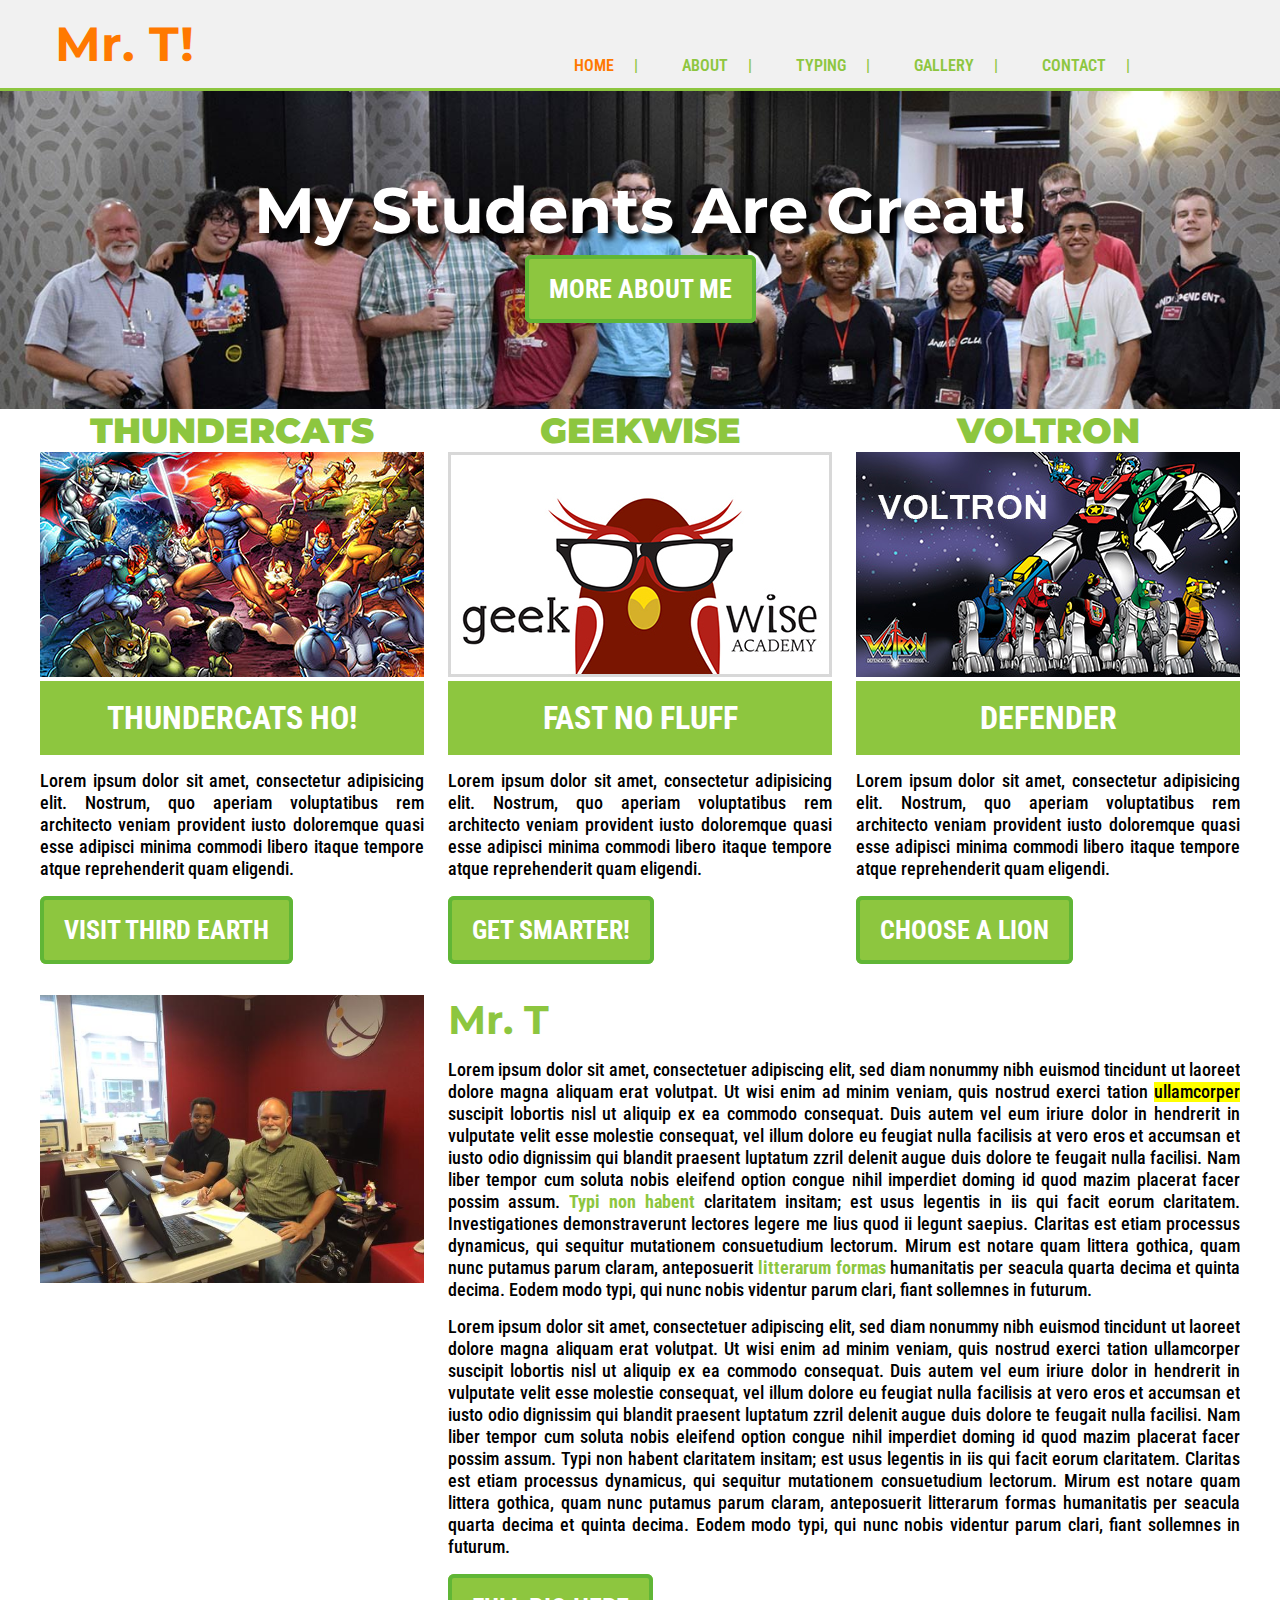
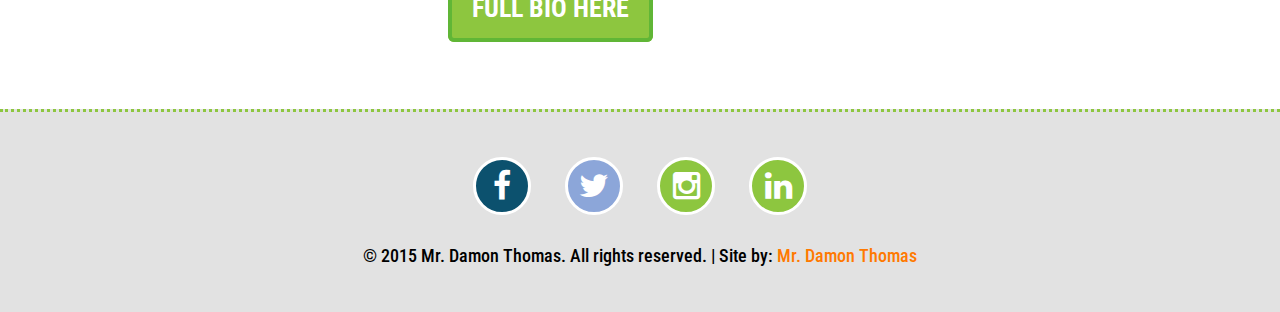
<file: index.html>
<!doctype html>

<html>
    <head>
        <title>Mr. Damon Thomas | Downtown Fresno Revitilization</title>
        
        <meta charset="UTF-8" />
        <meta name="description" content="Welcome to the Mr. T official website. I love to code." />
        <meta name="keywords" content="damon, thomas, quiq labs, fresno, clovis, damon thomas fresno, robots" />
        <meta name="author" content="Mr. Damon Thomas" />
        
        <meta name="viewport" content="width=device-width; initial-scale=1.0; maximum-scale=1.0; minimum-scale=1.0; user-scalable=no; " />
        
        <link href="css/styles.css" rel="stylesheet" type="text/css" />

        <link href="css/mobile-menu.css" rel="stylesheet" type="text/css" />
        
        <!--<link href='https://fonts.googleapis.com/css?family=Montserrat:400,700' rel='stylesheet' type='text/css'>-->
        
        <link href="css/font-awesome.css" rel="stylesheet" type="text/css" />
        
    </head>
    <body>
        <header>
            
            <input type="checkbox" id="nav" /><label for="nav">MENU</label>
            
            <div class="mainWidth" id="header">
                <figure>
                    <!--<a href="index.html" id="logo"><img src="images/logo.png" alt="Mr. T. Logo" /></a>-->
                    
                    <h1><a href="index.html" id="logo">Mr. T!</a></h1>
                </figure>
                
                    <nav class="mobile" id="menu">
                    <!--<a></a>-->
                        <!--INPUT WAS HERE-->
                        <ul id="mobileMenu">
                            <li class="currentPage"><a href="index.html" title="Home Page">Home</a></li>
                            <li><a href="about-me.html" title="About Page">About</a></li>
                            <li><a href="typing.html" title="Typing Page">Typing</a></li>
                            <li><a href="my-gallery.html" title="Gallery Page">Gallery</a></li>
                            <li><a href="contact-me.html" title="Contact Page">Contact</a></li>
                        </ul>
                    </nav>
                
            </div>
        </header>
        <div id="bannerHome">
            <h1 class="bannerTitle">My Students Are Great!</h1>
            <div id="bannerButton">
                <a href="about-me.html" class="button"  title="Information about Mr. T!">More About Me</a>
            </div>
        </div>
        <section class="mainWidth" id="main">
            
            <!--COLUMN (A) STARTS HERE-->
            <article class="columnA">
                <h2>Thundercats</h2>
                <figure class="likeImage">
                    <a href="http://www.google.com"  target="_blank" class="image image-full"><img src="images/thundercats.jpg" title="Thundercats" alt="Thundercats"/></a>
                    <span>Thundercats Ho!</span>
                </figure>
                <p>Lorem ipsum dolor sit amet, consectetur adipisicing elit. Nostrum, quo aperiam voluptatibus rem architecto veniam provident iusto doloremque quasi esse adipisci minima commodi libero itaque tempore atque reprehenderit quam eligendi.</p>
                <a class="button" href="http://www.transformers.com" target="_blank" title="Thundercats" >Visit Third Earth</a>
            </article>
            <!--COLUMN (A) ENDS HERE-->
            
            <!--COLUMN (B) STARTS HERE-->
            <article class="columnB">
                <h2>Geekwise</h2>
                <figure class="likeImage">
                    <a href="http://www.geekwiseacademy.com"  target="_blank" class="image image-full"><img src="images/geekwise.jpg" title="Geekwise Academy Doughnuts" alt="Geekwise Academy"/></a>
                    <span>Fast No Fluff</span>
                </figure>
                <p>Lorem ipsum dolor sit amet, consectetur adipisicing elit. Nostrum, quo aperiam voluptatibus rem architecto veniam provident iusto doloremque quasi esse adipisci minima commodi libero itaque tempore atque reprehenderit quam eligendi.</p>
                <a class="button" href="http://www.geekwiseacademy.com" target="_blank" title="Geekwise Academy" >Get Smarter!</a>
            </article>
            <!--COLUMN (B) ENDS HERE-->
            
            <!--COLUMN (C) STARTS HERE-->
            <article class="columnC">
                <h2>Voltron</h2>
                <figure class="likeImage">
                    <a href="http://www.voltron.com/"  target="_blank" class="image image-full"><img src="images/voltron.jpg" title="Voltron Defender of the Universe" alt="Voltron Defender of the Universe"/></a>
                    <span>Defender</span>
                </figure>
                <p>Lorem ipsum dolor sit amet, consectetur adipisicing elit. Nostrum, quo aperiam voluptatibus rem architecto veniam provident iusto doloremque quasi esse adipisci minima commodi libero itaque tempore atque reprehenderit quam eligendi.</p>
                <a class="button" href="http://www.voltron.com" target="_blank" title="Voltron Defender of the Universe">Choose A Lion</a>
            </article>
            <!--COLUMN (C) ENDS HERE-->
            
        </section>
        <section class="mainWidth">
            <aside class="alignLeft mobileAside">
                <figure>
                    <img src="images/mre-mrt.jpg" title="Mr. T. and Mr. E." alt="Mr. T. and Mr. E." class="mre-mrt"/>
                </figure>
            </aside>
            <article class="alignRight mobileAbout">
                <h2>Mr. T</h2>
                <p>Lorem ipsum dolor sit amet, consectetuer adipiscing elit,
                sed diam nonummy nibh euismod tincidunt ut laoreet dolore
                magna aliquam erat volutpat. Ut wisi enim ad minim veniam,
                quis nostrud exerci tation <mark>ullamcorper</mark> suscipit lobortis nisl
                ut aliquip ex ea commodo consequat. Duis autem vel eum iriure
                dolor in hendrerit in vulputate velit esse molestie consequat,
                vel illum dolore eu feugiat nulla facilisis at vero eros et
                accumsan et iusto odio dignissim qui blandit praesent luptatum
                zzril delenit augue duis dolore te feugait nulla facilisi.
                Nam liber tempor cum soluta nobis eleifend option congue
                nihil imperdiet doming id quod mazim placerat facer possim
                assum. <strong>Typi non habent</strong> claritatem insitam; est usus legentis
                in iis qui facit eorum claritatem. Investigationes
                demonstraverunt lectores legere me lius quod ii legunt saepius.
                <span>Claritas</span> est etiam processus dynamicus, qui sequitur mutationem
                consuetudium lectorum. Mirum est notare quam littera gothica,
                quam nunc putamus parum claram, anteposuerit <b>litterarum formas</b>
                humanitatis per seacula quarta decima et quinta decima. Eodem
                modo typi, qui nunc nobis videntur parum clari, fiant sollemnes
                in futurum.</p>
                <p>Lorem ipsum dolor sit amet, consectetuer adipiscing elit,
                sed diam nonummy nibh euismod tincidunt ut laoreet dolore
                magna aliquam erat volutpat. Ut wisi enim ad minim veniam,
                quis nostrud exerci tation ullamcorper suscipit lobortis nisl
                ut aliquip ex ea commodo consequat. Duis autem vel eum iriure
                dolor in hendrerit in vulputate velit esse molestie consequat,
                vel illum dolore eu feugiat nulla facilisis at vero eros et
                accumsan et iusto odio dignissim qui blandit praesent luptatum
                zzril delenit augue duis dolore te feugait nulla facilisi.
                Nam liber tempor cum soluta nobis eleifend option congue
                nihil imperdiet doming id quod mazim placerat facer possim
                assum. Typi non habent claritatem insitam; est usus legentis
                in iis qui facit eorum claritatem. Claritas est etiam processus dynamicus, qui sequitur mutationem
                consuetudium lectorum. Mirum est notare quam littera gothica,
                quam nunc putamus parum claram, anteposuerit litterarum formas
                humanitatis per seacula quarta decima et quinta decima. Eodem
                modo typi, qui nunc nobis videntur parum clari, fiant sollemnes
                in futurum.</p>
                <div class="btn">
                    <a href="about-me.html" class="button" title="Information about Mr. T!">Full Bio Here</a>
                </div>
                
            </article>
        </section>
        <footer class="copyright">
            <div class="social">
                <a href="#" target="_blank" title=""><i class="fa fa-facebook"></i></a>
                <a href="#" target="_blank" title=""><i class="fa fa-twitter"></i></a>
                <a href="#" target="_blank" title=""><i class="fa fa-instagram"></i></a>
                <a href="#" target="_blank" title=""><i class="fa fa-linkedin"></i></a>
            </div>
            <p>&copy; 2015 Mr. Damon Thomas. All rights reserved. | Site by: <a href="https://www.linkedin.com/in/mrdamonthomas" target="_blank" title="View my Linkedin profile today.">Mr. Damon Thomas</a></p>
        </footer>
    </body>
</html>
</file>
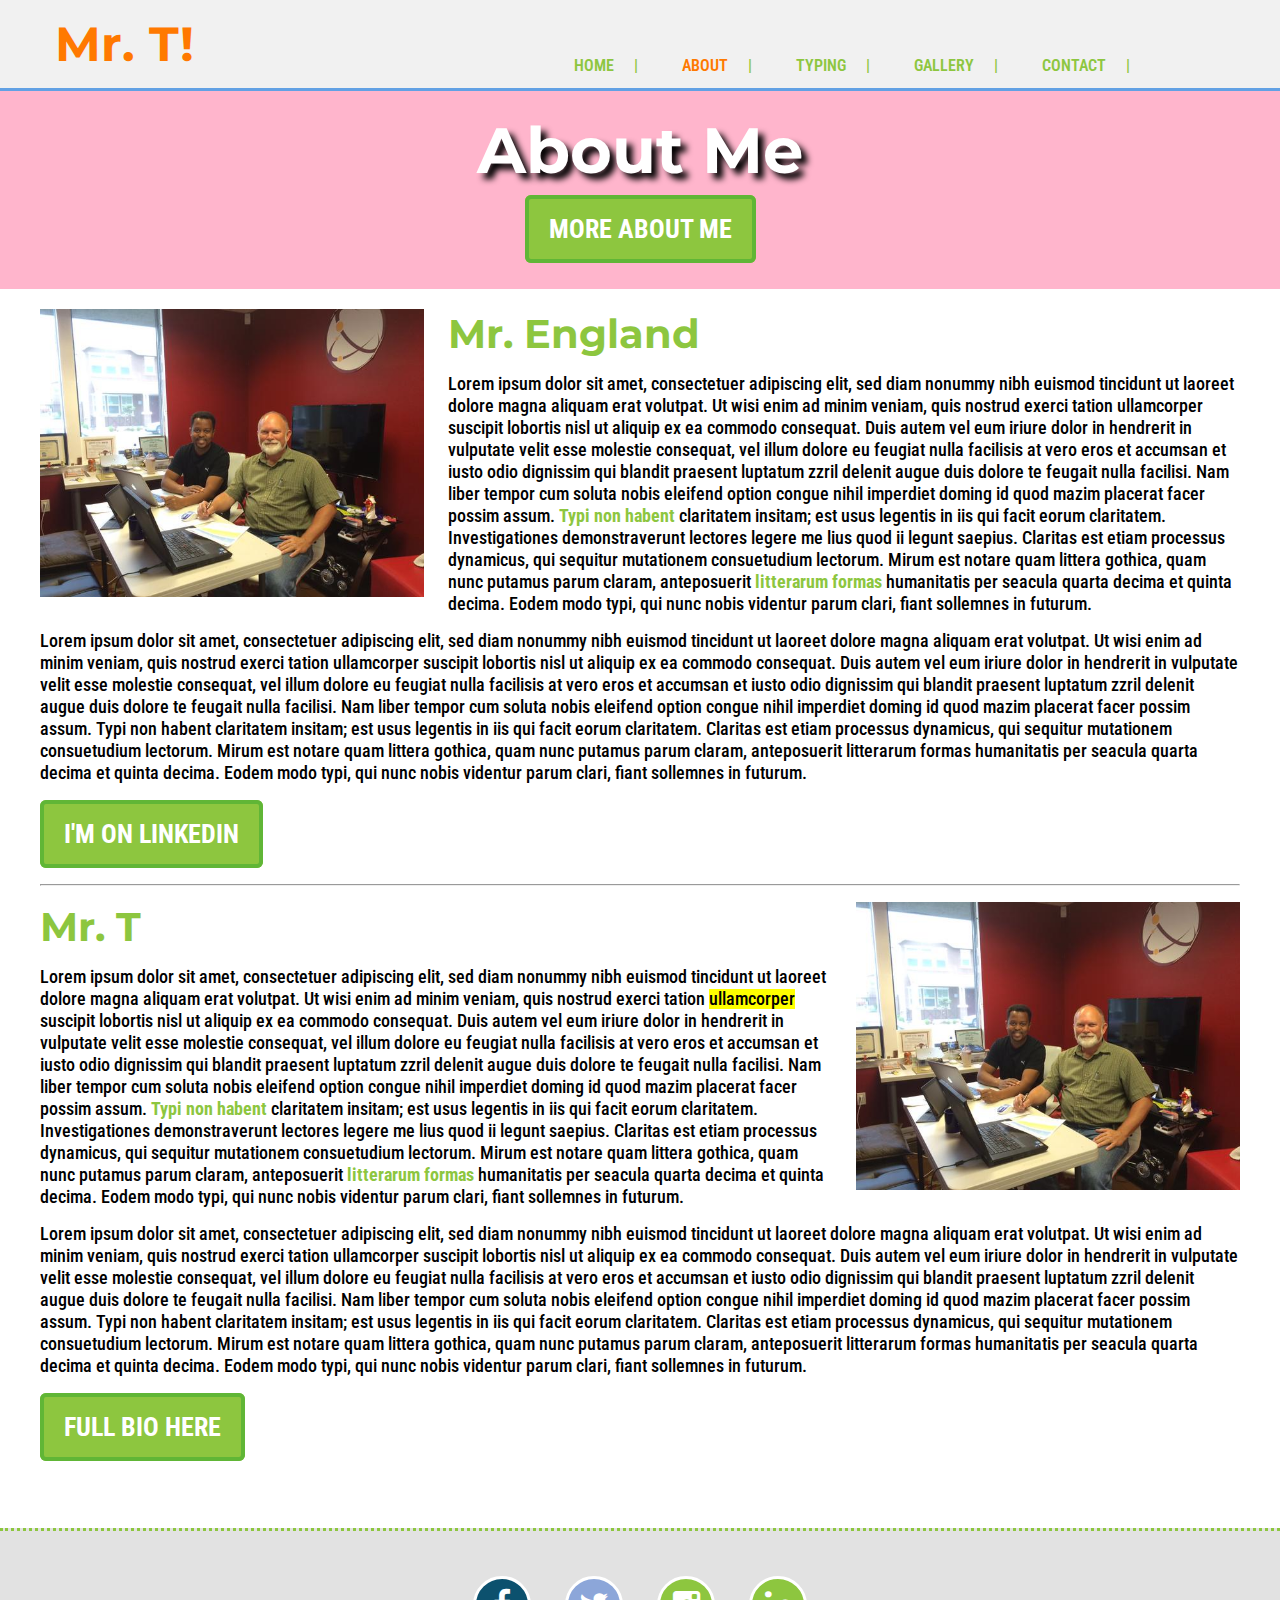
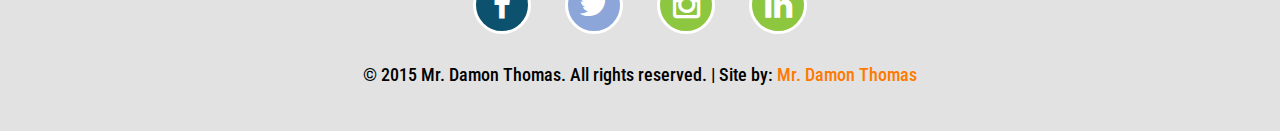
<file: about-me.html>
<!doctype html>

<html>
    <head>
        <title>About Mr. Damon Thomas | Downtown Fresno Revitilization</title>
        
        <meta charset="UTF-8" />
        <meta name="description" content="About Welcome to the Mr. T official website. I love to code." />
        <meta name="keywords" content="about damon, thomas, quiq labs, fresno, clovis, damon thomas fresno, robots" />
        <meta name="author" content="Mr. Damon Thomas" />
        
        <meta name="viewport" content="width=device-width; initial-scale=1.0; maximum-scale=1.0; minimum-scale=1.0; user-scalable=no; " />
        
        <link href="css/styles.css" rel="stylesheet" type="text/css" />

        <link href="css/mobile-menu.css" rel="stylesheet" type="text/css" />
        
        <!--<link href='https://fonts.googleapis.com/css?family=Montserrat:400,700' rel='stylesheet' type='text/css'>-->
        
        <link href="css/font-awesome.css" rel="stylesheet" type="text/css" />
        
    </head>
    <body>
        <header>
            
            <input type="checkbox" id="nav" /><label for="nav">MENU</label>
            
            <div class="mainWidth" id="header">
                <figure>
                    <!--<a href="index.html" id="logo"><img src="images/logo.png" alt="Mr. T. Logo" /></a>-->
                    
                    <h1><a href="index.html" id="logo">Mr. T!</a></h1>
                </figure>
                
                    <nav class="mobile" id="menu">
                    <!--<a></a>-->
                        <!--INPUT WAS HERE-->
                        <ul id="mobileMenu">
                            <li><a href="index.html" title="Home Page">Home</a></li>
                            <li class="currentPage"><a href="about-me.html" title="About Page">About</a></li>
                            <li><a href="typing.html" title="Typing Page">Typing</a></li>
                            <li><a href="my-gallery.html" title="Gallery Page">Gallery</a></li>
                            <li><a href="contact-me.html" title="Contact Page">Contact</a></li>
                        </ul>
                    </nav>
                
            </div>
        </header>
        <div id="bannerAbout">
            <h1 class="bannerTitle">About Me</h1>
            <div id="bannerButton">
                <a href="about-me.html" class="button"  title="Information about Mr. T!">More About Me</a>
            </div>
        </div>

        <main class="mainWidth" id="main">
            <aside class="alignLeft mobileAside">
                <figure>
                    <img src="images/mre-mrt.jpg" title="Mr. T. and Mr. E." alt="Mr. T. and Mr. E." class="mre-mrt"/>
                </figure>
            </aside>
            <article class="mobileAbout">
                <h2>Mr. England</h2>
                <p>Lorem ipsum dolor sit amet, consectetuer adipiscing elit,
                sed diam nonummy nibh euismod tincidunt ut laoreet dolore
                magna aliquam erat volutpat. Ut wisi enim ad minim veniam,
                quis nostrud exerci tation ullamcorper suscipit lobortis nisl
                ut aliquip ex ea commodo consequat. Duis autem vel eum iriure
                dolor in hendrerit in vulputate velit esse molestie consequat,
                vel illum dolore eu feugiat nulla facilisis at vero eros et
                accumsan et iusto odio dignissim qui blandit praesent luptatum
                zzril delenit augue duis dolore te feugait nulla facilisi.
                Nam liber tempor cum soluta nobis eleifend option congue
                nihil imperdiet doming id quod mazim placerat facer possim
                assum. <strong>Typi non habent</strong> claritatem insitam; est usus legentis
                in iis qui facit eorum claritatem. Investigationes
                demonstraverunt lectores legere me lius quod ii legunt saepius.
                <span>Claritas</span> est etiam processus dynamicus, qui sequitur mutationem
                consuetudium lectorum. Mirum est notare quam littera gothica,
                quam nunc putamus parum claram, anteposuerit <b>litterarum formas</b>
                humanitatis per seacula quarta decima et quinta decima. Eodem
                modo typi, qui nunc nobis videntur parum clari, fiant sollemnes
                in futurum.</p>
                <p>Lorem ipsum dolor sit amet, consectetuer adipiscing elit,
                sed diam nonummy nibh euismod tincidunt ut laoreet dolore
                magna aliquam erat volutpat. Ut wisi enim ad minim veniam,
                quis nostrud exerci tation ullamcorper suscipit lobortis nisl
                ut aliquip ex ea commodo consequat. Duis autem vel eum iriure
                dolor in hendrerit in vulputate velit esse molestie consequat,
                vel illum dolore eu feugiat nulla facilisis at vero eros et
                accumsan et iusto odio dignissim qui blandit praesent luptatum
                zzril delenit augue duis dolore te feugait nulla facilisi.
                Nam liber tempor cum soluta nobis eleifend option congue
                nihil imperdiet doming id quod mazim placerat facer possim
                assum. Typi non habent claritatem insitam; est usus legentis
                in iis qui facit eorum claritatem. Claritas est etiam processus dynamicus, qui sequitur mutationem
                consuetudium lectorum. Mirum est notare quam littera gothica,
                quam nunc putamus parum claram, anteposuerit litterarum formas
                humanitatis per seacula quarta decima et quinta decima. Eodem
                modo typi, qui nunc nobis videntur parum clari, fiant sollemnes
                in futurum.</p>
                <div class="btn">
                    <a href="about-me.html" class="button" title="Information about Mr. T!">I'm On Linkedin</a>
                </div>
                
            </article>
            
            <hr />
            
            <aside class="floatRight mobileAside">
                <figure>
                    <img src="images/mre-mrt.jpg" title="Mr. T. and Mr. E." alt="Mr. T. and Mr. E." class="mre-mrt"/>
                </figure>
            </aside>
            <article class="mobileAbout">
                <h2>Mr. T</h2>
                <p>Lorem ipsum dolor sit amet, consectetuer adipiscing elit,
                sed diam nonummy nibh euismod tincidunt ut laoreet dolore
                magna aliquam erat volutpat. Ut wisi enim ad minim veniam,
                quis nostrud exerci tation <mark>ullamcorper</mark> suscipit lobortis nisl
                ut aliquip ex ea commodo consequat. Duis autem vel eum iriure
                dolor in hendrerit in vulputate velit esse molestie consequat,
                vel illum dolore eu feugiat nulla facilisis at vero eros et
                accumsan et iusto odio dignissim qui blandit praesent luptatum
                zzril delenit augue duis dolore te feugait nulla facilisi.
                Nam liber tempor cum soluta nobis eleifend option congue
                nihil imperdiet doming id quod mazim placerat facer possim
                assum. <strong>Typi non habent</strong> claritatem insitam; est usus legentis
                in iis qui facit eorum claritatem. Investigationes
                demonstraverunt lectores legere me lius quod ii legunt saepius.
                <span>Claritas</span> est etiam processus dynamicus, qui sequitur mutationem
                consuetudium lectorum. Mirum est notare quam littera gothica,
                quam nunc putamus parum claram, anteposuerit <b>litterarum formas</b>
                humanitatis per seacula quarta decima et quinta decima. Eodem
                modo typi, qui nunc nobis videntur parum clari, fiant sollemnes
                in futurum.</p>
                <p>Lorem ipsum dolor sit amet, consectetuer adipiscing elit,
                sed diam nonummy nibh euismod tincidunt ut laoreet dolore
                magna aliquam erat volutpat. Ut wisi enim ad minim veniam,
                quis nostrud exerci tation ullamcorper suscipit lobortis nisl
                ut aliquip ex ea commodo consequat. Duis autem vel eum iriure
                dolor in hendrerit in vulputate velit esse molestie consequat,
                vel illum dolore eu feugiat nulla facilisis at vero eros et
                accumsan et iusto odio dignissim qui blandit praesent luptatum
                zzril delenit augue duis dolore te feugait nulla facilisi.
                Nam liber tempor cum soluta nobis eleifend option congue
                nihil imperdiet doming id quod mazim placerat facer possim
                assum. Typi non habent claritatem insitam; est usus legentis
                in iis qui facit eorum claritatem. Claritas est etiam processus dynamicus, qui sequitur mutationem
                consuetudium lectorum. Mirum est notare quam littera gothica,
                quam nunc putamus parum claram, anteposuerit litterarum formas
                humanitatis per seacula quarta decima et quinta decima. Eodem
                modo typi, qui nunc nobis videntur parum clari, fiant sollemnes
                in futurum.</p>
                <div class="btn">
                    <a href="about-me.html" class="button" title="Information about Mr. T!">Full Bio Here</a>
                </div>
                
            </article>
        </main>
        
        <footer class="copyright">
            <div class="social">
                <a href="#" target="_blank" title=""><i class="fa fa-facebook"></i></a>
                <a href="#" target="_blank" title=""><i class="fa fa-twitter"></i></a>
                <a href="#" target="_blank" title=""><i class="fa fa-instagram"></i></a>
                <a href="#" target="_blank" title=""><i class="fa fa-linkedin"></i></a>
            </div>
            <p>&copy; 2015 Mr. Damon Thomas. All rights reserved. | Site by: <a href="https://www.linkedin.com/in/mrdamonthomas" target="_blank" title="View my Linkedin profile today.">Mr. Damon Thomas</a></p>
        </footer>
    </body>
</html>
</file>
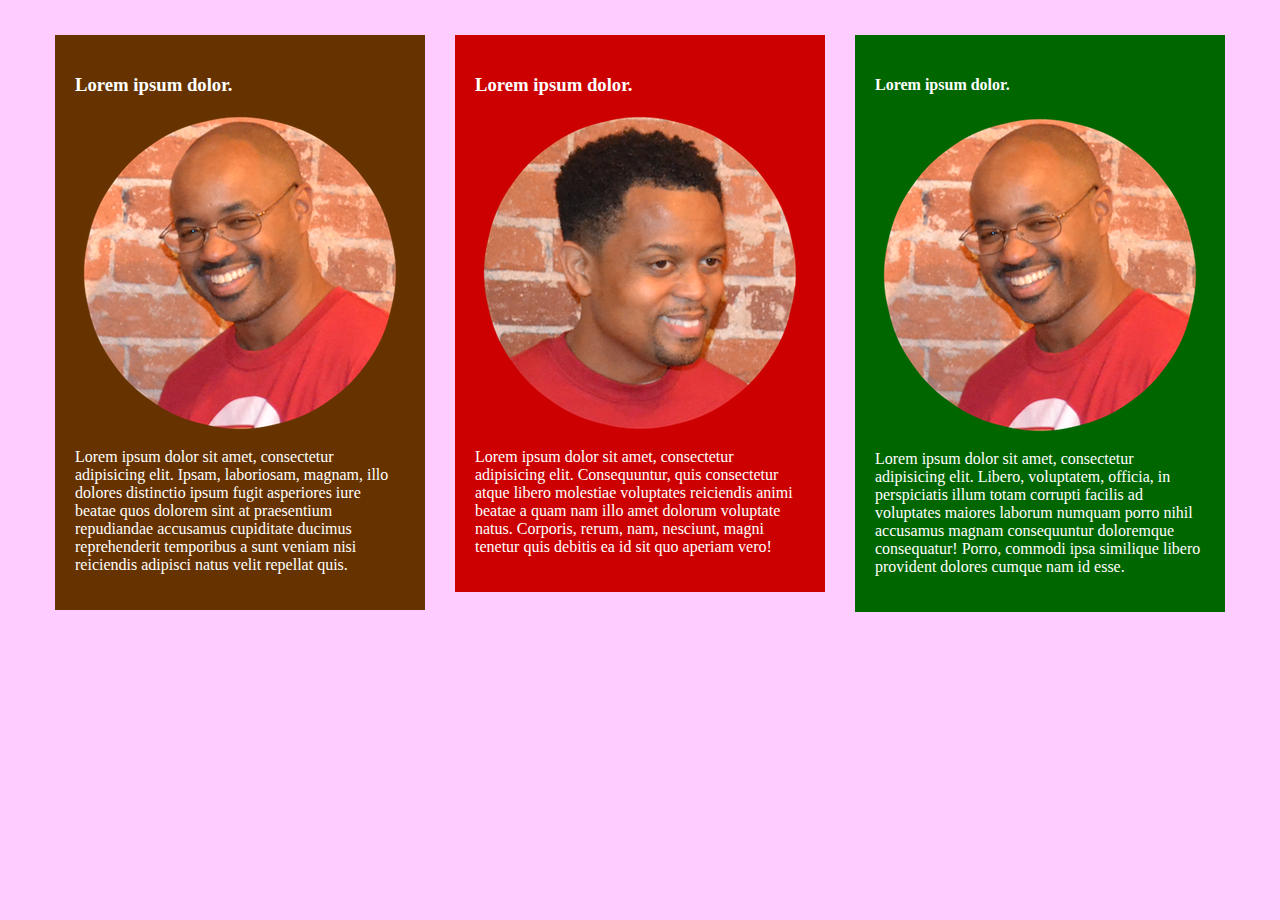
<file: boxes.html>
<!DOCTYPE html>
<html>
    <head>
        <title>Box Models</title>
        
        <link rel="stylesheet" href="css/boxes.css" type="text/css" />
        
        <!--<meta name="apple-mobile-web-app-capable" content="yes" />-->
        
        <meta name="viewport" content="width=device-width; initial-scale=1.0; maximum-scale=1.0; user-scalable=no;" />
        
    </head>
    <body>
        <main id="mainBody">
            <section id="box1">
                <h3>Lorem ipsum dolor.</h3>
                <img src="images/curlen.png" alt="" title="" class="columnImages" />
                <p>Lorem ipsum dolor sit amet, consectetur adipisicing elit. Ipsam, laboriosam, magnam, illo dolores distinctio ipsum fugit asperiores iure beatae quos dolorem sint at praesentium repudiandae accusamus cupiditate ducimus reprehenderit temporibus a sunt veniam nisi reiciendis adipisci natus velit repellat quis.</p>
            </section>
            <section id="box2">
                <h3>Lorem ipsum dolor.</h3>
                <img src="images/damon.png" alt="" title="" class="columnImages" />
                <p>Lorem ipsum dolor sit amet, consectetur adipisicing elit. Consequuntur, quis consectetur atque libero molestiae voluptates reiciendis animi beatae a quam nam illo amet dolorum voluptate natus. Corporis, rerum, nam, nesciunt, magni tenetur quis debitis ea id sit quo aperiam vero!</p>
            </section>
            <aside id="box3">
                <h4>Lorem ipsum dolor.</h4>
                <img src="images/curlen.png" alt="" title="" class="columnImages" />
                <p>Lorem ipsum dolor sit amet, consectetur adipisicing elit. Libero, voluptatem, officia, in perspiciatis illum totam corrupti facilis ad voluptates maiores laborum numquam porro nihil accusamus magnam consequuntur doloremque consequatur! Porro, commodi ipsa similique libero provident dolores cumque nam id esse.</p>
            </aside>
        </main>
    </body>
</html>
</file>
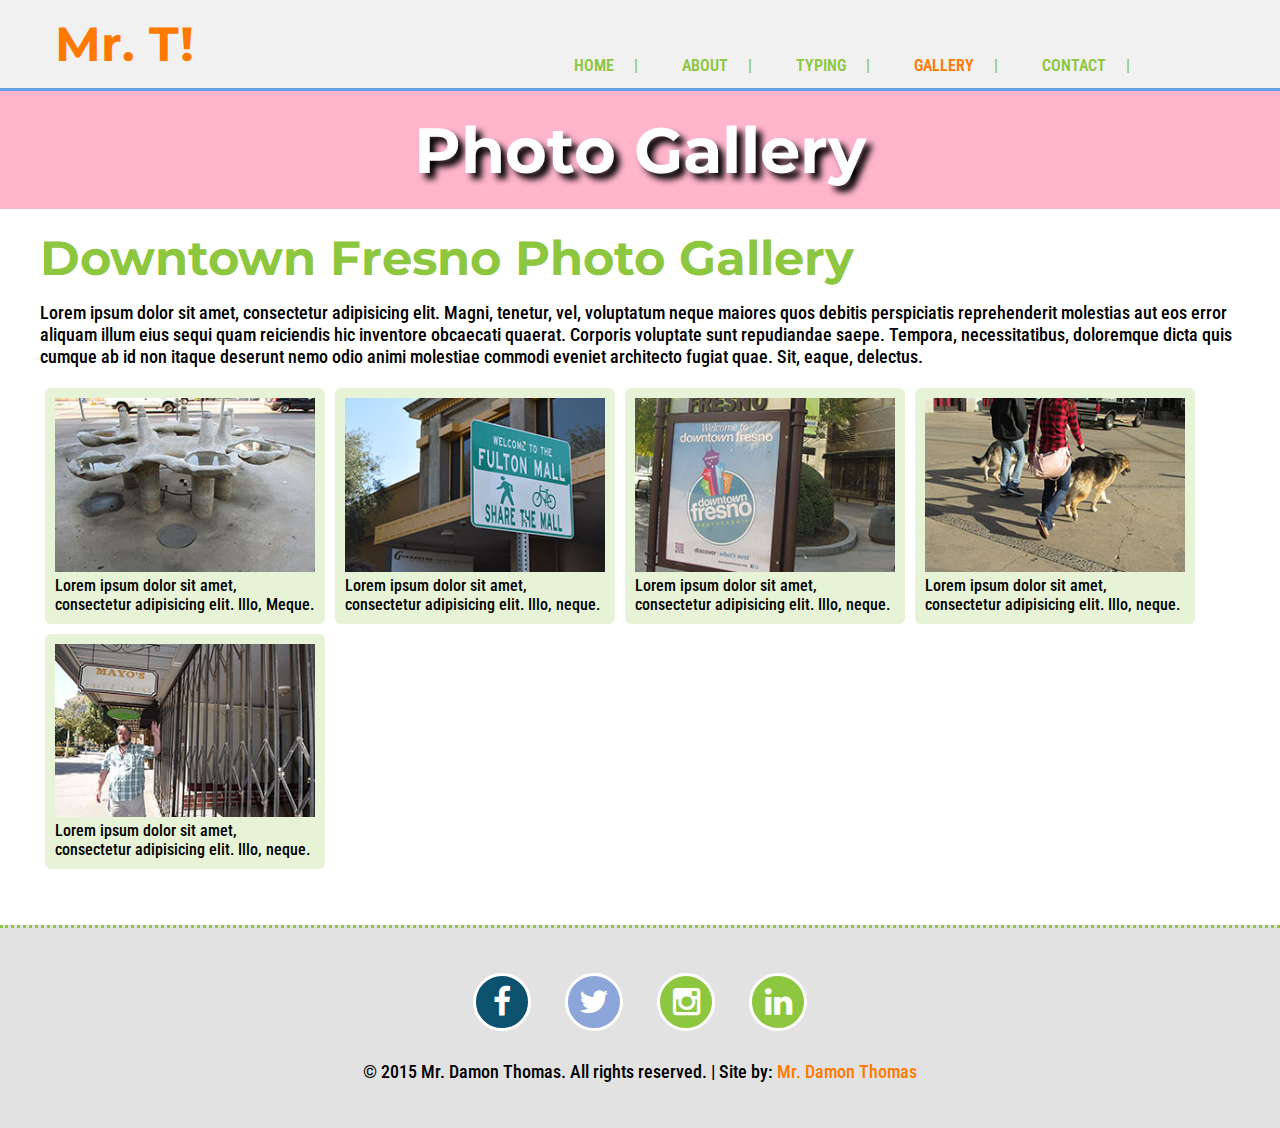
<file: my-gallery.html>
<!doctype html>

<html>
    <head>
        <title>Mr. Damon Thomas | Downtown Fresno Revitilization | Photo Gallery</title>
        
        <meta charset="UTF-8" />
        <meta name="description" content="Welcome to the Mr. T official website. I love to code." />
        <meta name="keywords" content="damon, thomas, quiq labs, fresno, clovis, damon thomas fresno, robots" />
        <meta name="author" content="Mr. Damon Thomas" />
        
        <meta name="viewport" content="width=device-width; initial-scale=1.0; maximum-scale=1.0; minimum-scale=1.0; user-scalable=no; " />
        
        <link href="css/styles.css" rel="stylesheet" type="text/css" />

        <link href="css/mobile-menu.css" rel="stylesheet" type="text/css" />
        
        <!--<link href='https://fonts.googleapis.com/css?family=Montserrat:400,700' rel='stylesheet' type='text/css'>-->
        
        <link href="css/font-awesome.css" rel="stylesheet" type="text/css" />
        
    </head>
    <body>
        <header>
            
            <input type="checkbox" id="nav" /><label for="nav">MENU</label>
            
            <div class="mainWidth" id="header">
                <figure>
                    <!--<a href="index.html" id="logo"><img src="images/logo.png" alt="Mr. T. Logo" /></a>-->
                    
                    <h1><a href="index.html" id="logo">Mr. T!</a></h1>
                </figure>
                
                    <nav class="mobile" id="menu">
                    <!--<a></a>-->
                        <!--INPUT WAS HERE-->
                        <ul id="mobileMenu">
                            <li><a href="index.html" title="Home Page">Home</a></li>
                            <li><a href="about-me.html" title="About Page">About</a></li>
                            <li><a href="typing.html" title="Typing Page">Typing</a></li>
                            <li class="currentPage"><a href="my-gallery.html" title="Gallery Page">Gallery</a></li>
                            <li><a href="contact-me.html" title="Contact Page">Contact</a></li>
                        </ul>
                    </nav>
                
            </div>
        </header>
        <div id="bannerGallery">
            <h1 class="bannerTitle">Photo Gallery</h1>
        </div>
        <main class="mainWidth">
            
            <h1>Downtown Fresno Photo Gallery</h1>
            <p>Lorem ipsum dolor sit amet, consectetur adipisicing elit. Magni, tenetur, vel, voluptatum neque maiores quos debitis perspiciatis reprehenderit molestias aut eos error aliquam illum eius sequi quam reiciendis hic inventore obcaecati quaerat. Corporis voluptate sunt repudiandae saepe. Tempora, necessitatibus, doloremque dicta quis cumque ab id non itaque deserunt nemo odio animi molestiae commodi eveniet architecto fugiat quae. Sit, eaque, delectus.</p>
            
            <!--PHOTO GALLERY STARTS HERE-->
            <figure class="galleryImages">
                <a href="" title="" onclick="return popitup('images/gallery-large/fountain-large-600x400.jpg')"><img src="images/gallery-thumbs/fountain-thumb.jpg" alt="" title="" /></a>
                <figcaption class="figNewton">Lorem ipsum dolor sit amet, consectetur adipisicing elit. Illo, Meque.</figcaption>
            </figure>
            
            <figure class="galleryImages">
                <a href="" title="" onclick="return popitup('images/gallery-large/fullton-mall-large-600x400.jpg')"><img src="images/gallery-thumbs/fulton-mall-thumb.jpg" alt="" title="" /></a>
                <figcaption class="figNewton">Lorem ipsum dolor sit amet, consectetur adipisicing elit. Illo, neque.</figcaption>
            </figure>
            
            <figure class="galleryImages">
                <a href="" title=""><img src="images/gallery-thumbs/downtown-fresno-thumb.jpg" alt="" title="" /></a>
                <figcaption class="figNewton">Lorem ipsum dolor sit amet, consectetur adipisicing elit. Illo, neque.</figcaption>
            </figure>
            
            <figure class="galleryImages">
                <a href="" title=""><img src="images/gallery-thumbs/doggies-thumb.jpg" alt="" title="" /></a>
                <figcaption class="figNewton">Lorem ipsum dolor sit amet, consectetur adipisicing elit. Illo, neque.</figcaption>
            </figure>
            
            <figure class="galleryImages">
                <a href="" title=""><img src="images/gallery-thumbs/craig-fulton-1-thumb.jpg" alt="" title="" /></a>
                <figcaption class="figNewton">Lorem ipsum dolor sit amet, consectetur adipisicing elit. Illo, neque.</figcaption>
            </figure>

            <!--PHOTO GALLERY ENDS HERE-->
            
        </main>
        <footer class="copyright">
            <div class="social">
                <a href="#" target="_blank" title=""><i class="fa fa-facebook"></i></a>
                <a href="#" target="_blank" title=""><i class="fa fa-twitter"></i></a>
                <a href="#" target="_blank" title=""><i class="fa fa-instagram"></i></a>
                <a href="#" target="_blank" title=""><i class="fa fa-linkedin"></i></a>
            </div>
            <p>&copy; 2015 Mr. Damon Thomas. All rights reserved. | Site by: <a href="https://www.linkedin.com/in/mrdamonthomas" target="_blank" title="View my Linkedin profile today.">Mr. Damon Thomas</a></p>
        </footer>
        
        <script language="javascript" type="text/javascript">
            <!--
                function popitup(url) {
	newwindow=window.open(url,'name','width=600,height=400');
	if (window.focus) {newwindow.focus()}
	return false;
}

            // -->
        </script>
        
    </body>
</html>
</file>
<file: css/styles.css>
/* GLOBAL STYLES */

/*
===================================
GLOBAL STYLES FOR NON MOBILE SITE
===================================
*/

/** {color:#FF7900;} BE CAREFUL USING THIS GLOBAL SELECTOR */

/*@import url(https://fonts.googleapis.com/css?family=Montserrat:400,700);*/

@import url(https://fonts.googleapis.com/css?family=Montserrat:400,700|Roboto+Condensed:400,700);

html, body {
    height:100%;
}

body {
    margin:0px;
    padding:0px;
    background-color:#FFFFFF;
    /*font-family:'Lucida Sans', Verdana, sans-serif;*/
    font-family: 'Roboto Condensed', sans-serif;
    font-size:16px;
    font-weight:500;
    color:#000000;
}

@media screen and (max-width: 600px) {

}

h1, h2, h3 {
    margin:0px;
    padding:0px;
    color:#8DC63F;  /*THIS IS GRANNY SMITH APPLE GREEN */
    font-family: 'Montserrat', sans-serif;
}

h1 {
    font-size:3em; 
}
h2 {
    font-size:2.5em;
}

p {
    margin:15px 0px;
    line-height:22px;
    font-size:1.1em;
}

b, strong {
    color:#8DC63F;
}

a {
    color:#8DC63F;
    text-decoration:none;
}

a:hover {
    color:#FF7900;
    text-decoration:underline;
}

figure {
    margin:0px;
    padding:0px;
}

hr {
    margin-top:1em;
    margin-bottom:1em;
    -webkit-margin-top:25px;
    -webkit-margin-bottom:25px;
    -moz-margin-before:1em;
    -moz-margin-after:1em;
}

main {
    padding:20px 0px;
}

/* HEADER STYLES */

header {
    background-color:#F1F1F1
    /*height:150px;*/
}

#header {
    padding:15px 0px;
    position:relative;
}

#logo {
    padding:15px;
    color:#FF7900;
}

#logo:hover {
    color:#8DC63F;
    text-decoration:none;
}


/* NAVIGATION STYLES */

#menu {
    position:absolute;
    top:40px;
    right:5%;
}
 /* #menu ul {
    display:inline;
} */
#menu li {
    display:inline;
    margin:0px 10px;
    font-weight:600;
    text-transform:uppercase;
    text-align:center;
}

#menu li a:hover {
    text-decoration: none;
}

#menu li:after {
    content:"|";
    padding:16px 20px;
    color:rgb(141, 198, 63);
}

.currentPage a {
    color:#FF7900;
}

/* BANNER STYLES */

#bannerHome {
    border-top:3px solid #8DC63F;
    padding:80px 0px;
    background:url(../images/banner.jpg) no-repeat top center #FF7900;
    background-size:cover;
    overflow:hidden;
}

#bannerAbout {
    border-top:3px solid #8DC63F;
    padding:90px 0px;
    background:url(../images/banner-about.jpg) no-repeat center center #FF7900;
    background-size:cover;
    overflow:hidden;
}

#bannerContact {
    border-top:3px solid #8DC63F;
    padding:80px 0px;
    background:url(../images/banner-contact.jpg) no-repeat top center #FF7900;
    background-size:cover;
    overflow:hidden;
}

#bannerForms {
    border-top:3px solid #62A1E4;
    padding:30px 0px;
    background:url() no-repeat top center #FF7900;
    background-size:cover;
    overflow:hidden;
}

#bannerGallery {
    border-top:3px solid #62A1E4;
    padding:20px 0px;
    background:url() no-repeat top center #ffb5cc;
    background-size:cover;
    overflow:hidden;
}

#bannerAbout {
    border-top:3px solid #62A1E4;
    padding:20px 0px;
    background:url() no-repeat top center #ffb5cc;
    background-size:cover;
    overflow:hidden;
}

.bannerTitle {
    text-align:center;
    color:#FFFFFF;
    font-size:4em;
    text-shadow:6px 6px 6px #000000;
}


/*MAIN BODY SECTION*/

.mainWidth {
    width:1200px;
    margin:0px auto;
    padding-bottom:25px;
    overflow:hidden;
}

#main {
    margin-bottom:25px;
}

 /* COLUMN STYLES */

.columnA, .columnB, .columnC {
    width:384px;
}
.columnA, .columnB {
    float:left;
    margin-right:24px;
}
.columnC {
    float:right;
}

.columnA h2, .columnB h2, .columnC h2 {
    color:#8DC63F;
    font-size:2.2em;
    font-weight:900;
    text-transform:uppercase;
    text-align:center;
}

/*.likeImage {  THIS STYLE IS TEMPORARY UNTIL WE HAVE AN IMAGE IN ITS PLACE 
    width:384px;
    height:225px;
    background-color:#FF7900;
}*/

.likeImage span {
    display:block;
    background-color:#8DC63F;
    color:#FFFFFF;
    text-align:center;
    font-weight:700;
    font-size:2em;
    text-transform:uppercase;
    padding:18px 0px;
}

.columnA p, .columnB p, .columnC p {
    text-align:justify;
    padding:0px 0px 20px 0px;
}


/* BUTTON STYLES */

a.button, .button {
    background-color:#8DC63F;
    border-radius:6px;
    -webkit-border-radius:6px;
    -moz-border-radius:6px;
    -o-border-radius:6px;
    border:4px solid #60b636;
    color:#FFFFFF;
    font-weight:700;
    text-transform:uppercase;
    padding:15px 20px;
    font-size:1.6em;
}

a.button:hover, .button:hover {
    background-color:#6bc63f;
    border:4px solid #60b636;
    cursor:url(../images/hello-kitty.png), auto;
    text-decoration:none;
    color:#FFFFFF;
}

a.buttonRed {
    
}
a.buttonRed:hover {
    
}

#bannerButton {
    text-align:center;
    margin:25px 0px;
}

.btn {
    margin:35px 0px;
}

/*ABOUT ME STYLES*/

.alignLeft {
    float:left;
    width:384px;
    margin-right:24px;
}

.floatLeft {
    float:left;
    width:384px;
    margin-right:20px;
}

.alignRight {
    float:right;
    width:792px;
    text-align:justify;
}

.floatRight {
    float:right;
    margin-left:20px;
}

.clear {
    clear:both;
}

/*   FOOTER STYLES  */

footer {
    margin-top:26px;
}

footer p {
    text-align:center; /* HELP ME CENTER THIS TEXT */
    font-size:18px; /* HELP ME INCREASE MY FONT SIZE */
}

footer p a {
    color:#FF7900;
}

footer p a:hover {
    color:#8DC63F;
    text-decoration:none;
}

.copyright {
    overflow:hidden;
    padding:30px 0px;
    border-top: 3px dotted #8DC63F;
    background-color:#E2E2E2;
}

.social {
    text-align:center;
}

/* ================ TABLE STYLES =================== */
table {
    border-radius:8px;
    background-color:#FFFFFF;
}

#myData {
    margin:0px auto;
    width:900px;
}
#myHeader tr th {
    background-color:#8DC63F;
    color:#FFFFFF;
    text-shadow:1px 1px 2px #000000;
    padding:20px 0px;
    font-size:1.3em;
}

#groupData {
    margin:0px auto;
    width:900px;
}
#groupHeader > tr > th {
    background-color:#009999;
    color:#FFFFFF;
    text-shadow:1px 1px 2px #000000;
    padding:20px 0px;
    font-size:1.3em;
}
tr:hover {
    background-color:#E5FFE5;
}

tr th {
    background-color:#C9C9C9;
}

tfoot > tr {
    background-color:#FFFFA1;
    text-align:center;
}

.grayCell {
    background-color:#F1F1F1;
}

/*FORMS STYLES*/

.form {
    margin:50px 50px;
    background-color:#F1F1F1;
    border-radius:15px;
    padding:25px;
    width:25%;
}

input, textarea {
    border-radius:10px;
    border:2px solid #C3C3A2;
    box-shadow:1px 1px 1px #DDD inset;
    color:#C3C3A2;
    display:block;
}

textarea {
    height:200px;
}

/*EXTRA STYLES */

fieldset {background-color:#FFFFFF;}

.label {
    color:#FF0000;
    font-weight:900;
}

.fa {
    background-color:rgb(141,198,63);
    border:3px solid #FFF;
    border-radius:100%;
    font-size:2em !important;
    margin:15px;
    color:#FFF;
    height:58px;
    width:58px;
    padding:10px;
    text-align:center;
}

.fa:hover {
    background-color:#FF7900;
}

.fa-facebook {background-color:#0C516E;}
.fa-twitter {background-color:#8CA6D9;}

#wufoo-z17s4yk416p8kx4, #contactForm {
    width:90%;
    border-radius:6px;
    background-color:#F1F1F1;
    margin:20px auto;
    border:4px solid #FF7900;
}

/*PHOTO GALLERY STYLES*/

.galleryImages {
    background-color:#e7f3d6;
    padding:10px;
    /*border:2px solid #8DC63F;*/
    width:280px;
    /*min-width:280px;*/
    float:left;
    margin:5px;
    border-radius:6px;
}

.galleryImages img {
    width:100%;
    margin:0px auto;
}

.figNewton {
    
}




/*TABLET SCREENS */
@media screen and (max-width:1024px) {

}










/*http://mrdamonthomas.github.io/downtown-fresno/*/
</file>
<file: css/mobile-menu.css>
* {
    box-sizing:border-box;
}

.mobile {
    max-width:1000px;
    margin:0px auto;
    padding:0px 20px;
    position:relative;
}

[type="checkbox"], label {
    display:none;
}

    .mre-mrt {
        margin:0px auto;
        display:block;
        width:384px;
    }

/* TARGETING TABLET DEVICES 1024PX OR SMALLER */

@media screen and (max-width:1024px) {
    nav ul {
        display:none;
    }
    label {
        display:block;
        background-color:#8DC63F;
        width:40px;
        height:50px;
        cursor:pointer;
        position:absolute;
        right:20px;
        top:40px;  /* <---- WAS 0PX --- */
        border-radius:4px 4px 0px 0px;
        
        color:#FFFFFF;
        font-size:0.7em;
        text-align:center;
        font-weight:700;
    }
    
    label:after {
        content:'';
        display:block;
        width:30px;
        height:4px;
        background-color:#FFFFFF;
        margin:7px 5px;
        box-shadow:0px 10px 0px #FFF, 0px 20px 0px #FFF;
    }
    
    [type="checkbox"]:checked ~ ul {
        display:block;
        z-index:9999;
        position:absolute;
        right:20px;
        left:20px;
    }
    
    nav a {
       color:#FFFFFF; 
    }
    
    nav ul li {
        display:block;
        float:right;
        width:50%;
        text-align:left;
        background-color:#000000;
        text-indent:15px;
    }
    
    #mobileMenu {
        width:500px;
        height:300px;
        background-color:#006600;
    }
    
    .mre-mrt {
        width:100%;
    }
    
    .mobileAside {
        width:100%;
        display:block !important;
    }
    
    .mobileAbout {
        width:auto;
        display:block;
        margin:25px 0px;
    }
    
    .columnA, .columnB, .columnC {
        width:auto;
        margin:1% auto;
    }
    
    .columnA h2, .columnB h2, .columnC h2 {
        font-size:3em;
        margin-top:20px;
    }
    
    .mainWidth {
        width:95%;
        padding:20px;
    }
    
}

@media screen and (max-width:768px) {

    .galleryImages {
    width:95%;
    float:none;
    margin:15px auto;
    }
}













/* https://ctconline.certification-partners.com/ctconline-ciw/pages/login.action */
</file>
<file: css/boxes.css>
html, body {
    width:100%;
    height:100%;
    margin:0px;
    padding:0px;
}

body {
    background-color:#FFCCFF;
}

#mainBody {
    width:1200px;
    margin:20px auto;
}

#box1, #box2, #box3 {
    width:330px;
    /*min-height:540px;*/
    float:left;
    color:#FFF;
    padding:20px;
    margin:15px;
}

#box1 {
    background-color:#663300;
}

#box2 {
    background-color:#CC0000;
}

#box3 {
    background-color:#006600;
}

    .columnImages {
        margin:0px auto;
        /*width:318px;*/
        display:block;
    }

/*MY MEDIA QUERIES FOR SCREEN SIZES 500PX */


/* ====================TARGETING TABLET DEVICES ===================== */

@media screen and (max-width: 1000px) {
    body {
        background-color:#b3d9ff;
    }
    #box1, #box2, #box3 {
        width:auto;
        margin:0px auto 20px auto;
    }
    h3 {
        font-size:2em;
    }
    h4 {
        font-size:1.75em;
    }
    p {
        font-size:1.25em;
    }
    
    /*#box3 {*/
    /*    display:none;*/
    /*    visibility:hidden;*/
    /*}*/
    
    .columnImages {
        width:90%;
    }
    
    #mainBody {
        width:100%;
        margin:0px auto;
    }

}

/* ===================TARGETING MOBILE PHONES ========================= */

@media screen and (max-width: 325px) {
    
 
}

/* ======== TARGETING WEARABLE DEVICES - LIKE WATCHES ======== */

@media screen and (max-width: 100px) {
    
 
}
</file>
